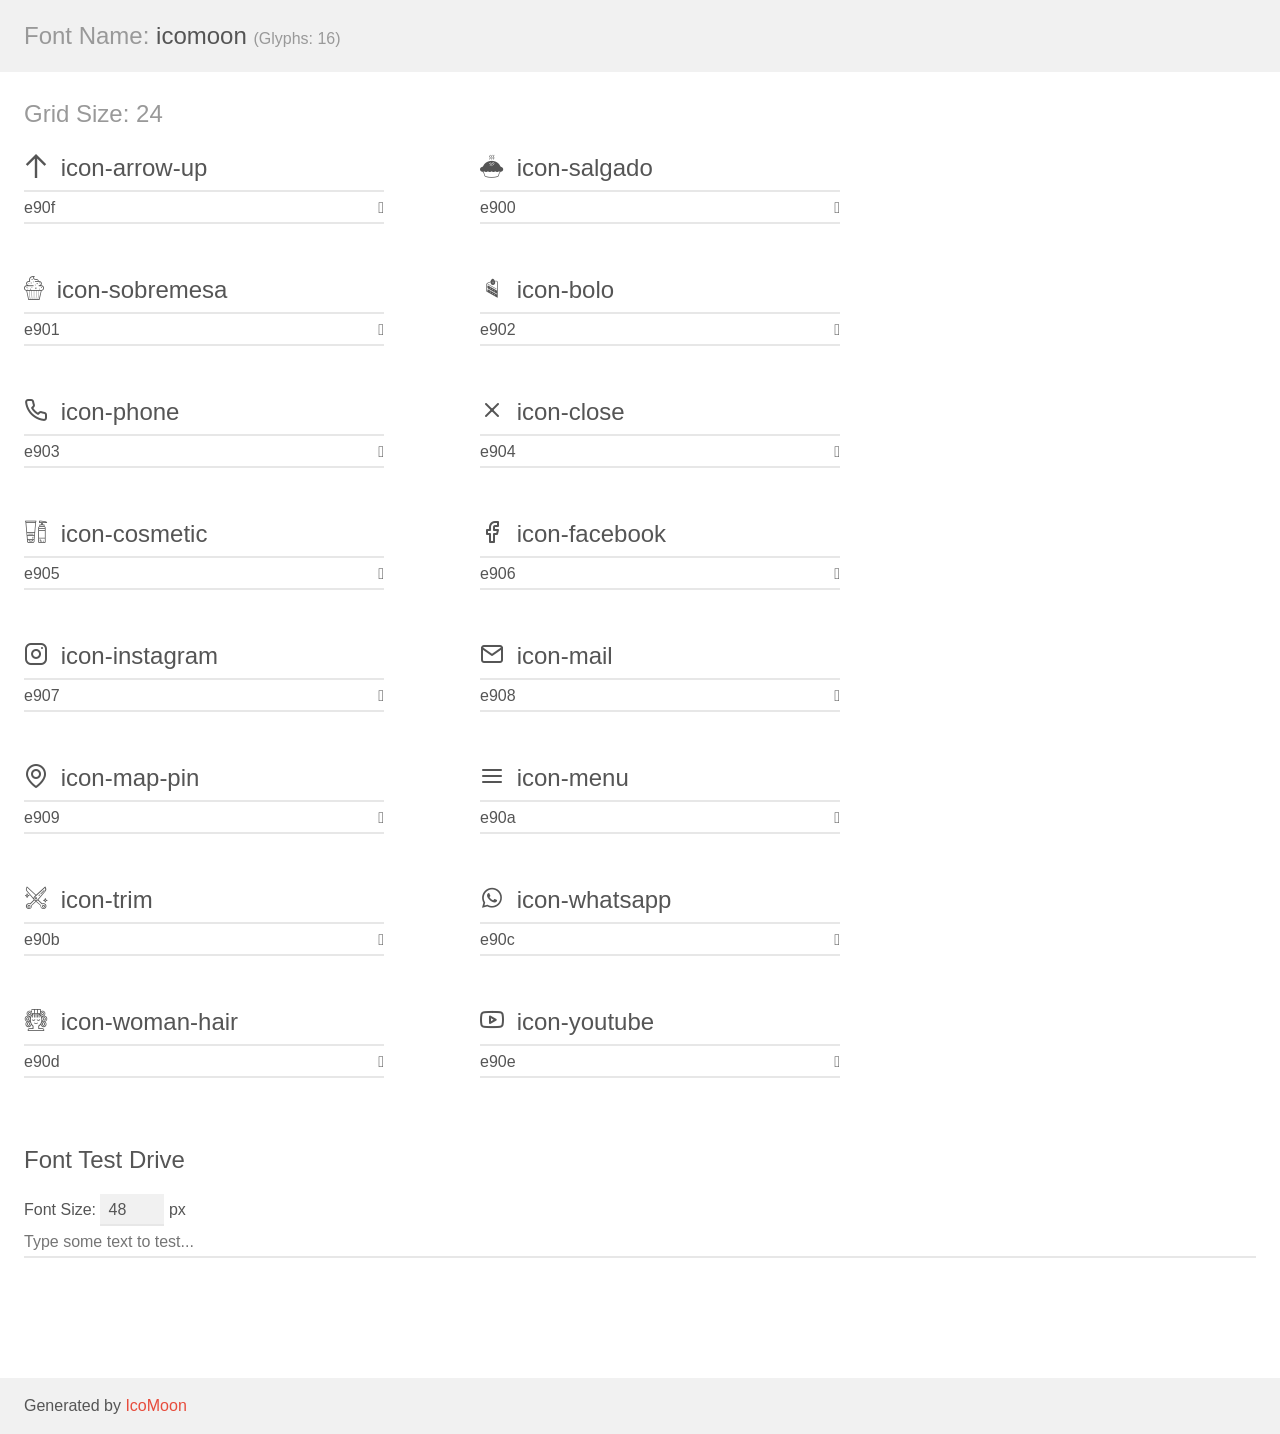
<file: assets/fonts/demo.html>
<!doctype html>
<html>
<head>
    <meta charset="utf-8">
    <title>IcoMoon Demo</title>
    <meta name="description" content="An Icon Font Generated By IcoMoon.io">
    <meta name="viewport" content="width=device-width, initial-scale=1">
    <link rel="stylesheet" href="demo-files/demo.css">
    <link rel="stylesheet" href="style.css"></head>
<body>
    <div class="bgc1 clearfix">
        <h1 class="mhmm mvm"><span class="fgc1">Font Name:</span> icomoon <small class="fgc1">(Glyphs:&nbsp;16)</small></h1>
    </div>
    <div class="clearfix mhl ptl">
        <h1 class="mvm mtn fgc1">Grid Size: 24</h1>
        <div class="glyph fs1">
            <div class="clearfix bshadow0 pbs">
                <span class="icon-arrow-up"></span>
                <span class="mls"> icon-arrow-up</span>
            </div>
            <fieldset class="fs0 size1of1 clearfix hidden-false">
                <input type="text" readonly value="e90f" class="unit size1of2" />
                <input type="text" maxlength="1" readonly value="&#xe90f;" class="unitRight size1of2 talign-right" />
            </fieldset>
            <div class="fs0 bshadow0 clearfix hidden-true">
                <span class="unit pvs fgc1">liga: </span>
                <input type="text" readonly value="" class="liga unitRight" />
            </div>
        </div>
        <div class="glyph fs1">
            <div class="clearfix bshadow0 pbs">
                <span class="icon-salgado"></span>
                <span class="mls"> icon-salgado</span>
            </div>
            <fieldset class="fs0 size1of1 clearfix hidden-false">
                <input type="text" readonly value="e900" class="unit size1of2" />
                <input type="text" maxlength="1" readonly value="&#xe900;" class="unitRight size1of2 talign-right" />
            </fieldset>
            <div class="fs0 bshadow0 clearfix hidden-true">
                <span class="unit pvs fgc1">liga: </span>
                <input type="text" readonly value="" class="liga unitRight" />
            </div>
        </div>
        <div class="glyph fs1">
            <div class="clearfix bshadow0 pbs">
                <span class="icon-sobremesa"></span>
                <span class="mls"> icon-sobremesa</span>
            </div>
            <fieldset class="fs0 size1of1 clearfix hidden-false">
                <input type="text" readonly value="e901" class="unit size1of2" />
                <input type="text" maxlength="1" readonly value="&#xe901;" class="unitRight size1of2 talign-right" />
            </fieldset>
            <div class="fs0 bshadow0 clearfix hidden-true">
                <span class="unit pvs fgc1">liga: </span>
                <input type="text" readonly value="" class="liga unitRight" />
            </div>
        </div>
        <div class="glyph fs1">
            <div class="clearfix bshadow0 pbs">
                <span class="icon-bolo"></span>
                <span class="mls"> icon-bolo</span>
            </div>
            <fieldset class="fs0 size1of1 clearfix hidden-false">
                <input type="text" readonly value="e902" class="unit size1of2" />
                <input type="text" maxlength="1" readonly value="&#xe902;" class="unitRight size1of2 talign-right" />
            </fieldset>
            <div class="fs0 bshadow0 clearfix hidden-true">
                <span class="unit pvs fgc1">liga: </span>
                <input type="text" readonly value="" class="liga unitRight" />
            </div>
        </div>
        <div class="glyph fs1">
            <div class="clearfix bshadow0 pbs">
                <span class="icon-phone"></span>
                <span class="mls"> icon-phone</span>
            </div>
            <fieldset class="fs0 size1of1 clearfix hidden-false">
                <input type="text" readonly value="e903" class="unit size1of2" />
                <input type="text" maxlength="1" readonly value="&#xe903;" class="unitRight size1of2 talign-right" />
            </fieldset>
            <div class="fs0 bshadow0 clearfix hidden-true">
                <span class="unit pvs fgc1">liga: </span>
                <input type="text" readonly value="" class="liga unitRight" />
            </div>
        </div>
        <div class="glyph fs1">
            <div class="clearfix bshadow0 pbs">
                <span class="icon-close"></span>
                <span class="mls"> icon-close</span>
            </div>
            <fieldset class="fs0 size1of1 clearfix hidden-false">
                <input type="text" readonly value="e904" class="unit size1of2" />
                <input type="text" maxlength="1" readonly value="&#xe904;" class="unitRight size1of2 talign-right" />
            </fieldset>
            <div class="fs0 bshadow0 clearfix hidden-true">
                <span class="unit pvs fgc1">liga: </span>
                <input type="text" readonly value="" class="liga unitRight" />
            </div>
        </div>
        <div class="glyph fs1">
            <div class="clearfix bshadow0 pbs">
                <span class="icon-cosmetic"></span>
                <span class="mls"> icon-cosmetic</span>
            </div>
            <fieldset class="fs0 size1of1 clearfix hidden-false">
                <input type="text" readonly value="e905" class="unit size1of2" />
                <input type="text" maxlength="1" readonly value="&#xe905;" class="unitRight size1of2 talign-right" />
            </fieldset>
            <div class="fs0 bshadow0 clearfix hidden-true">
                <span class="unit pvs fgc1">liga: </span>
                <input type="text" readonly value="" class="liga unitRight" />
            </div>
        </div>
        <div class="glyph fs1">
            <div class="clearfix bshadow0 pbs">
                <span class="icon-facebook"></span>
                <span class="mls"> icon-facebook</span>
            </div>
            <fieldset class="fs0 size1of1 clearfix hidden-false">
                <input type="text" readonly value="e906" class="unit size1of2" />
                <input type="text" maxlength="1" readonly value="&#xe906;" class="unitRight size1of2 talign-right" />
            </fieldset>
            <div class="fs0 bshadow0 clearfix hidden-true">
                <span class="unit pvs fgc1">liga: </span>
                <input type="text" readonly value="" class="liga unitRight" />
            </div>
        </div>
        <div class="glyph fs1">
            <div class="clearfix bshadow0 pbs">
                <span class="icon-instagram"></span>
                <span class="mls"> icon-instagram</span>
            </div>
            <fieldset class="fs0 size1of1 clearfix hidden-false">
                <input type="text" readonly value="e907" class="unit size1of2" />
                <input type="text" maxlength="1" readonly value="&#xe907;" class="unitRight size1of2 talign-right" />
            </fieldset>
            <div class="fs0 bshadow0 clearfix hidden-true">
                <span class="unit pvs fgc1">liga: </span>
                <input type="text" readonly value="" class="liga unitRight" />
            </div>
        </div>
        <div class="glyph fs1">
            <div class="clearfix bshadow0 pbs">
                <span class="icon-mail"></span>
                <span class="mls"> icon-mail</span>
            </div>
            <fieldset class="fs0 size1of1 clearfix hidden-false">
                <input type="text" readonly value="e908" class="unit size1of2" />
                <input type="text" maxlength="1" readonly value="&#xe908;" class="unitRight size1of2 talign-right" />
            </fieldset>
            <div class="fs0 bshadow0 clearfix hidden-true">
                <span class="unit pvs fgc1">liga: </span>
                <input type="text" readonly value="" class="liga unitRight" />
            </div>
        </div>
        <div class="glyph fs1">
            <div class="clearfix bshadow0 pbs">
                <span class="icon-map-pin"></span>
                <span class="mls"> icon-map-pin</span>
            </div>
            <fieldset class="fs0 size1of1 clearfix hidden-false">
                <input type="text" readonly value="e909" class="unit size1of2" />
                <input type="text" maxlength="1" readonly value="&#xe909;" class="unitRight size1of2 talign-right" />
            </fieldset>
            <div class="fs0 bshadow0 clearfix hidden-true">
                <span class="unit pvs fgc1">liga: </span>
                <input type="text" readonly value="" class="liga unitRight" />
            </div>
        </div>
        <div class="glyph fs1">
            <div class="clearfix bshadow0 pbs">
                <span class="icon-menu"></span>
                <span class="mls"> icon-menu</span>
            </div>
            <fieldset class="fs0 size1of1 clearfix hidden-false">
                <input type="text" readonly value="e90a" class="unit size1of2" />
                <input type="text" maxlength="1" readonly value="&#xe90a;" class="unitRight size1of2 talign-right" />
            </fieldset>
            <div class="fs0 bshadow0 clearfix hidden-true">
                <span class="unit pvs fgc1">liga: </span>
                <input type="text" readonly value="" class="liga unitRight" />
            </div>
        </div>
        <div class="glyph fs1">
            <div class="clearfix bshadow0 pbs">
                <span class="icon-trim"></span>
                <span class="mls"> icon-trim</span>
            </div>
            <fieldset class="fs0 size1of1 clearfix hidden-false">
                <input type="text" readonly value="e90b" class="unit size1of2" />
                <input type="text" maxlength="1" readonly value="&#xe90b;" class="unitRight size1of2 talign-right" />
            </fieldset>
            <div class="fs0 bshadow0 clearfix hidden-true">
                <span class="unit pvs fgc1">liga: </span>
                <input type="text" readonly value="" class="liga unitRight" />
            </div>
        </div>
        <div class="glyph fs1">
            <div class="clearfix bshadow0 pbs">
                <span class="icon-whatsapp"></span>
                <span class="mls"> icon-whatsapp</span>
            </div>
            <fieldset class="fs0 size1of1 clearfix hidden-false">
                <input type="text" readonly value="e90c" class="unit size1of2" />
                <input type="text" maxlength="1" readonly value="&#xe90c;" class="unitRight size1of2 talign-right" />
            </fieldset>
            <div class="fs0 bshadow0 clearfix hidden-true">
                <span class="unit pvs fgc1">liga: </span>
                <input type="text" readonly value="" class="liga unitRight" />
            </div>
        </div>
        <div class="glyph fs1">
            <div class="clearfix bshadow0 pbs">
                <span class="icon-woman-hair"></span>
                <span class="mls"> icon-woman-hair</span>
            </div>
            <fieldset class="fs0 size1of1 clearfix hidden-false">
                <input type="text" readonly value="e90d" class="unit size1of2" />
                <input type="text" maxlength="1" readonly value="&#xe90d;" class="unitRight size1of2 talign-right" />
            </fieldset>
            <div class="fs0 bshadow0 clearfix hidden-true">
                <span class="unit pvs fgc1">liga: </span>
                <input type="text" readonly value="" class="liga unitRight" />
            </div>
        </div>
        <div class="glyph fs1">
            <div class="clearfix bshadow0 pbs">
                <span class="icon-youtube"></span>
                <span class="mls"> icon-youtube</span>
            </div>
            <fieldset class="fs0 size1of1 clearfix hidden-false">
                <input type="text" readonly value="e90e" class="unit size1of2" />
                <input type="text" maxlength="1" readonly value="&#xe90e;" class="unitRight size1of2 talign-right" />
            </fieldset>
            <div class="fs0 bshadow0 clearfix hidden-true">
                <span class="unit pvs fgc1">liga: </span>
                <input type="text" readonly value="" class="liga unitRight" />
            </div>
        </div>
    </div>

    <!--[if gt IE 8]><!-->
    <div class="mhl clearfix mbl">
        <h1>Font Test Drive</h1>
        <label>
            Font Size: <input id="fontSize" type="number" class="textbox0 mbm"
            min="8" value="48" />
            px
        </label>
        <input id="testText" type="text" class="phl size1of1 mvl"
        placeholder="Type some text to test..." value=""/>
        <div id="testDrive" class="icon-" style="font-family: icomoon">&nbsp;
        </div>
    </div>
    <!--<![endif]-->
    <div class="bgc1 clearfix">
        <p class="mhl">Generated by <a href="https://icomoon.io/app">IcoMoon</a></p>
    </div>

    <script src="demo-files/demo.js"></script>
</body>
</html>
</file>
<file: assets/fonts/demo-files/demo.css>
body {
  padding: 0;
  margin: 0;
  font-family: sans-serif;
  font-size: 1em;
  line-height: 1.5;
  color: #555;
  background: #fff;
}
h1 {
  font-size: 1.5em;
  font-weight: normal;
}
small {
  font-size: .66666667em;
}
a {
  color: #e74c3c;
  text-decoration: none;
}
a:hover, a:focus {
  box-shadow: 0 1px #e74c3c;
}
.bshadow0, input {
  box-shadow: inset 0 -2px #e7e7e7;
}
input:hover {
  box-shadow: inset 0 -2px #ccc;
}
input, fieldset {
  font-family: sans-serif;
  font-size: 1em;
  margin: 0;
  padding: 0;
  border: 0;
}
input {
  color: inherit;
  line-height: 1.5;
  height: 1.5em;
  padding: .25em 0;
}
input:focus {
  outline: none;
  box-shadow: inset 0 -2px #449fdb;
}
.glyph {
  font-size: 16px;
  width: 15em;
  padding-bottom: 1em;
  margin-right: 4em;
  margin-bottom: 1em;
  float: left;
  overflow: hidden;
}
.liga {
  width: 80%;
  width: calc(100% - 2.5em);
}
.talign-right {
  text-align: right;
}
.talign-center {
  text-align: center;
}
.bgc1 {
  background: #f1f1f1;
}
.fgc1 {
  color: #999;
}
.fgc0 {
  color: #000;
}
p {
  margin-top: 1em;
  margin-bottom: 1em;
}
.mvm {
  margin-top: .75em;
  margin-bottom: .75em;
}
.mtn {
  margin-top: 0;
}
.mtl, .mal {
  margin-top: 1.5em;
}
.mbl, .mal {
  margin-bottom: 1.5em;
}
.mal, .mhl {
  margin-left: 1.5em;
  margin-right: 1.5em;
}
.mhmm {
  margin-left: 1em;
  margin-right: 1em;
}
.mls {
  margin-left: .25em;
}
.ptl {
  padding-top: 1.5em;
}
.pbs, .pvs {
  padding-bottom: .25em;
}
.pvs, .pts {
  padding-top: .25em;
}
.unit {
  float: left;
}
.unitRight {
  float: right;
}
.size1of2 {
  width: 50%;
}
.size1of1 {
  width: 100%;
}
.clearfix:before, .clearfix:after {
  content: " ";
  display: table;
}
.clearfix:after {
  clear: both;
}
.hidden-true {
  display: none;
}
.textbox0 {
  width: 3em;
  background: #f1f1f1;
  padding: .25em .5em;
  line-height: 1.5;
  height: 1.5em;
}
#testDrive {
  display: block;
  padding-top: 24px;
  line-height: 1.5;
}
.fs0 {
  font-size: 16px;
}
.fs1 {
  font-size: 24px;
}
</file>
<file: assets/fonts/style.css>
@font-face {
  font-family: 'icomoon';
  src: url('fonts/icomoon.eot?f7oyvg');
  src: url('fonts/icomoon.eot?f7oyvg#iefix') format('embedded-opentype'),
    url('fonts/icomoon.ttf?f7oyvg') format('truetype'),
    url('fonts/icomoon.woff?f7oyvg') format('woff'),
    url('fonts/icomoon.svg?f7oyvg#icomoon') format('svg');
  font-weight: normal;
  font-style: normal;
  font-display: block;
}

[class^='icon-'],
[class*=' icon-'] {
  /* use !important to prevent issues with browser extensions that change fonts */
  font-family: 'icomoon' !important;
  speak: never;
  font-style: normal;
  font-weight: normal;
  font-variant: normal;
  text-transform: none;
  line-height: 1;

  /* Better Font Rendering =========== */
  -webkit-font-smoothing: antialiased;
  -moz-osx-font-smoothing: grayscale;
}

.icon-arrow-up:before {
  content: '\e90f';
}
.icon-salgado:before {
  content: '\e900';
}
.icon-sobremesa:before {
  content: '\e901';
}
.icon-bolo:before {
  content: '\e902';
}
.icon-phone:before {
  content: '\e903';
}
.icon-close:before {
  content: '\e904';
}
.icon-cosmetic:before {
  content: '\e905';
}
.icon-facebook:before {
  content: '\e906';
}
.icon-instagram:before {
  content: '\e907';
}
.icon-mail:before {
  content: '\e908';
}
.icon-map-pin:before {
  content: '\e909';
}
.icon-menu:before {
  content: '\e90a';
}
.icon-trim:before {
  content: '\e90b';
}
.icon-whatsapp:before {
  content: '\e90c';
}
.icon-woman-hair:before {
  content: '\e90d';
}
.icon-youtube:before {
  content: '\e90e';
}
</file>
